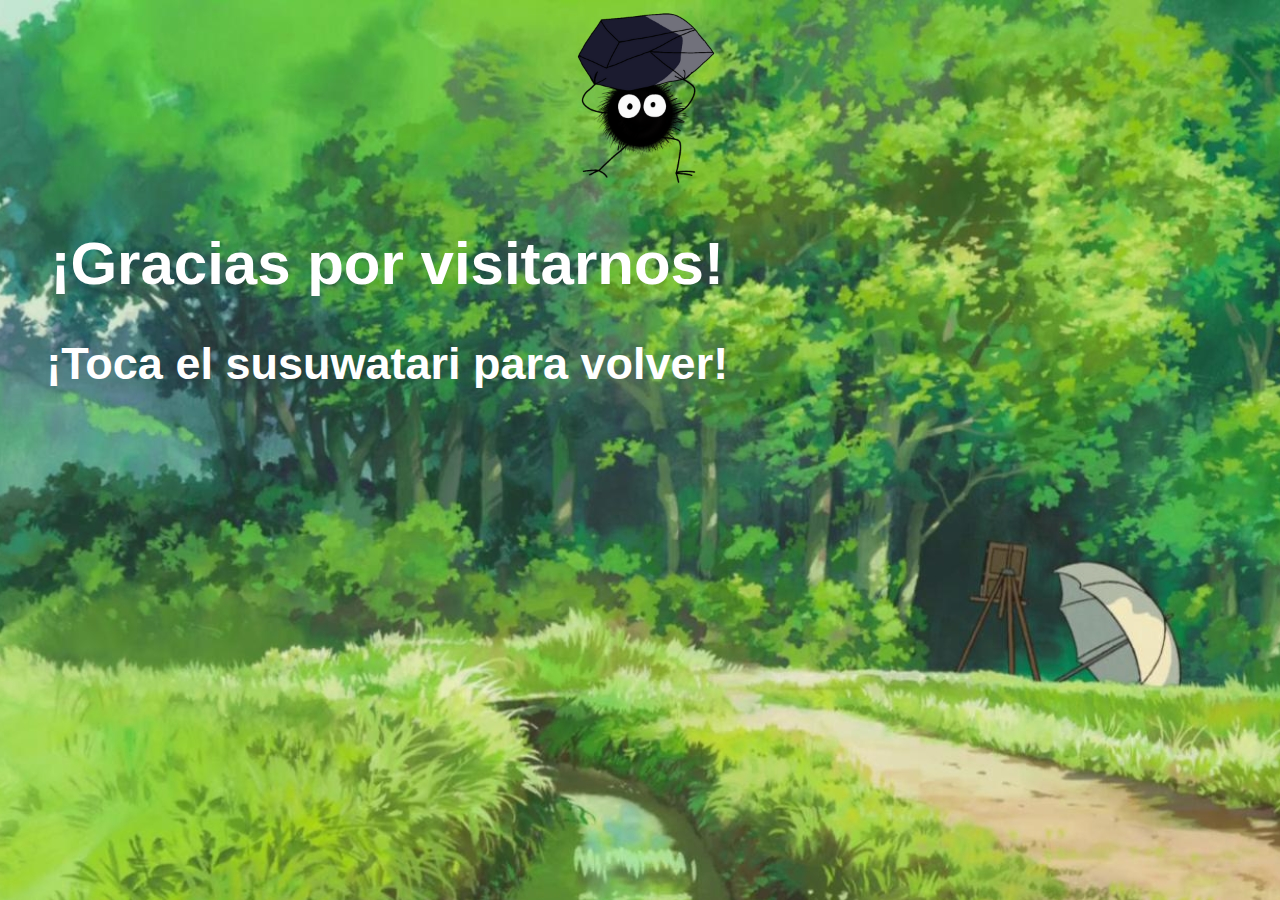
<file: sec.html>
<!DOCTYPE html>
<html lang="es">
<head>
    <meta charset="UTF-8">
    <meta name="viewport" content="width=device-width, initial-scale=1.0">
    <title>Susuwatari</title>
    <link rel="icon" type="image/x-icon" href="imgs/susuwatari.png" sizes="96x96">
    <style>
        /* Estilo inicial de la imagen */
        body{
            background: url("imgs/fondito.jpg");
            background-color: #2d581d;
            position: relative;
            
        }
        .imagen-container {
            position: relative;
            width: 200px;
            height: 200px;
            margin: 0 auto;
        }

        .imagen {
            width: 100%;
            height: 100%;
        }
        /* Estilo para el enlace */
        .imagen-container a {
            display: block;
            width: 100%;
            height: 100%;
        }

        .text{
            text-align: center;
            color: white;
            font-family: 'Segoe UI', Tahoma, Geneva, Verdana, sans-serif;
            font-size: 30px;
            position: absolute;
            top: 150%;
            left: 30%;
            transform: translate(-50%, -50%);
        }
    </style>
</head>
<body>
    <div class="imagen-container">
        <a href="index.html" target="_self">
            <img class="imagen" src="imgs/susuwatari.png" alt="Imagen Movible">
        </a>
    </div>
    <div class="text">
        <h1>¡Gracias por visitarnos!</h1>
        <h2>¡Toca el susuwatari para volver!</h2>
    </div>
    <script>
        const imagen = document.querySelector('.imagen');
        let isHovered = false;

        imagen.addEventListener('mouseenter', () => {
            if (!isHovered) {
                isHovered = true;
                moveImage();
            }
        });

        function moveImage() {
            if (isHovered) {
                // Generar una posición de desplazamiento aleatoria
                const randomX = Math.random() * 500 - 50; 
                const randomY = Math.random() * 500 - 50; 

                imagen.style.transform = `translate(${randomX}px, ${randomY}px)`;

                // Repetir la animación después de un tiempo
                setTimeout(moveImage, 500);
            }
        }
    </script>
</body>
</html>
</file>
